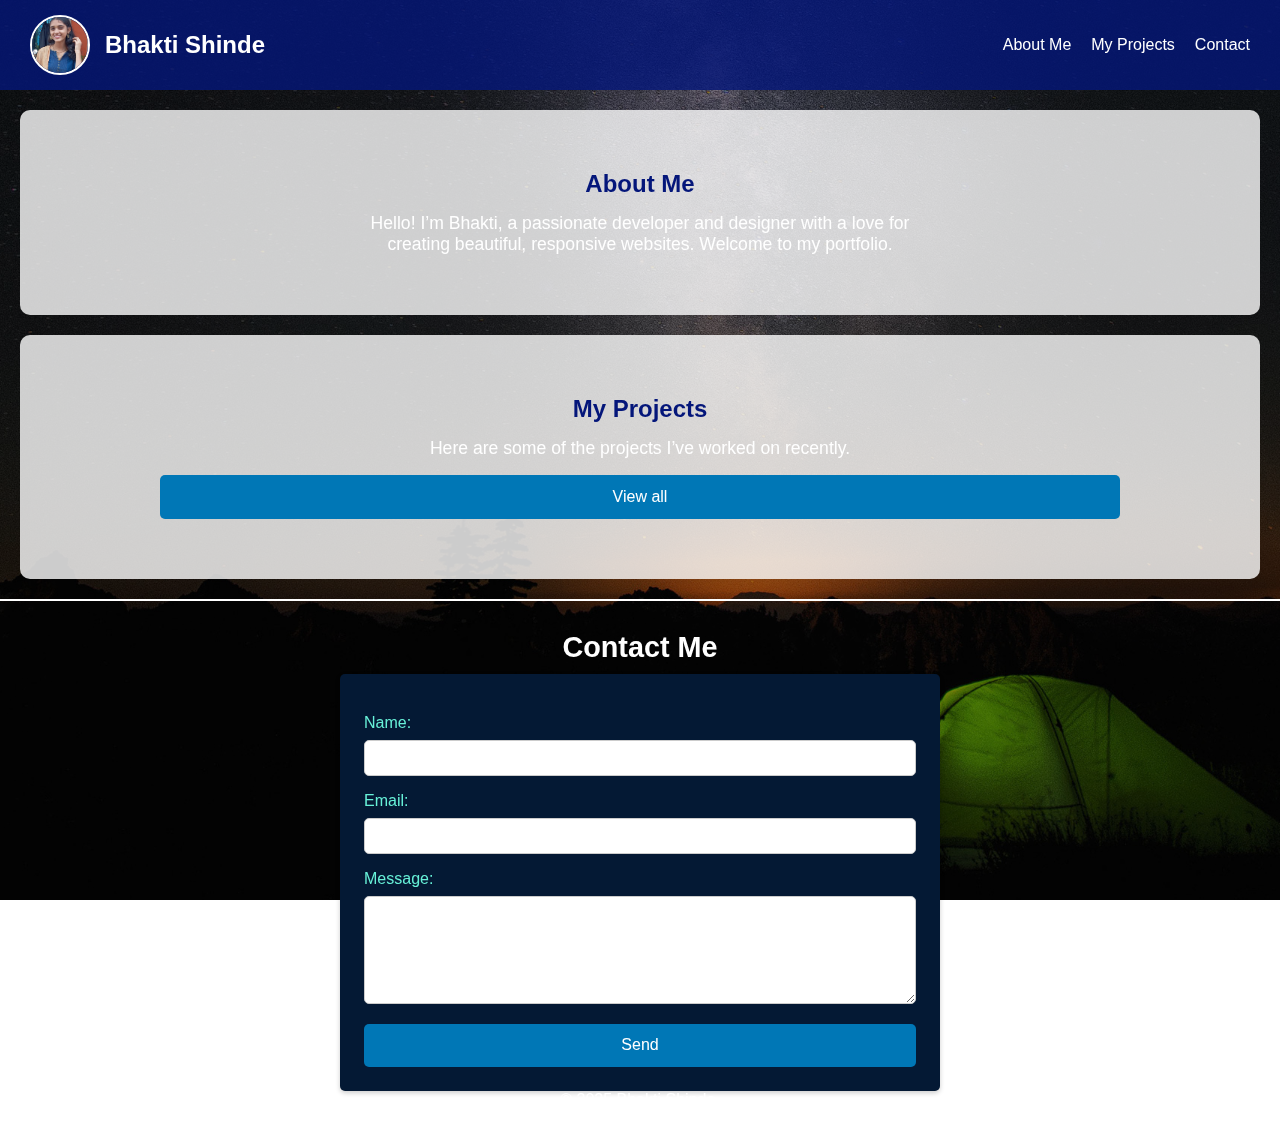
<file: index.html>
<!DOCTYPE html>
<html lang="en">
<head>
    <meta charset="UTF-8" />
    <meta name="viewport" content="width=device-width, initial-scale=1.0" />
    <title>Bhakti's Portfolio</title>
    <link rel="stylesheet" href="style.css" />
    <link href="projects.html" />
</head>
<body>
    <!-- Header -->
    <header class="header">
        <div class="logo-container">
            <img src="ps1.jpg" alt="Bhakti's Photo" class="profile-img" />
            <h1>Bhakti Shinde</h1>
        </div>
        <nav class="nav-links">
            <ul>
                <li><a href="#abt">About Me</a></li>
                <li><a href="#prg">My Projects</a></li>
                <li><a href="#cnt">Contact</a></li>
            </ul>
        </nav>
    </header>

    <!-- About Me Section -->
    <section id="abt" class="section">
        <h2>About Me</h2>
        <p>Hello! I’m Bhakti, a passionate developer and designer with a love for creating beautiful, responsive websites. Welcome to my portfolio.</p>
    </section>

    <!-- Projects Section -->
    <section id="prg" class="section">
        <h2>My Projects</h2>
        <p>Here are some of the projects I’ve worked on recently.</p>
        <a href="projects.html"><button>View all</button></a>
    </section>

    <!-- Footer -->
    <footer id="cnt" class="footer">
        <!-- <div class="contact-info"> -->
            <section class="contact">
                <h2>Contact Me</h2>
                <form action="mailto:shindebhakti295@gmail.com" method="post" enctype="text/plain">
                    <label for="name">Name:</label>
                    <input type="text" id="name" name="name" required />
                    <br>
                    <label for="email">Email:</label>
                    <input type="email" id="email" name="email" required />
                    <br>
                    <label for="message">Message:</label>
                    <textarea id="message" name="message" rows="5" required></textarea>
                    <br>
                    <button type="submit">Send</button>
                </form>
            </section>
        <p>&copy; 2025 Bhakti Shinde.</p>
    </footer>
</body>
</html>
</file>
<file: style.css>
/* Reset */
* {
    margin: 0;
    padding: 0;
    box-sizing: border-box;
    scroll-behavior: smooth;
}

body {
    font-family: 'Segoe UI', Tahoma, sans-serif;
    color: #fff; /* makes text more readable */
    background: url("img13.jpg") no-repeat center center fixed;
    background-size: cover;
    margin: 0;
    padding: 0;
}

body::before {
    content: "";
    position: fixed;
    top: 0; left: 0;
    width: 100%;
    height: 100%;
    background: rgba(0,0,0,0.4); /* dark overlay */
    z-index: -1;
}


/* ===== Header ===== */
.header {
    display: flex;
    justify-content: space-between; /* Logo left, nav-links right */
    align-items: center;
    background-color: rgba(4, 22, 122, 0.8); /* Semi-transparent header */
    color: #fff;
    padding: 15px 30px;
}

.logo-container {
    display: flex;
    align-items: center;
    gap: 15px;
}

.profile-img {
    width: 60px;
    height: 60px;
    border-radius: 50%; 
    object-fit: cover;
    border: 2px solid #fff;
}

.profile-img:hover{
    transform: scale(2);
}

.header h1 {
    font-size: 1.5rem;
}

/* Nav links aligned right horizontally */
.nav-links ul {
    display: flex;
    flex-direction: row; /* ✅ Always horizontal */
    list-style: none;
    gap: 20px;
    margin: 0;
    padding: 0;
}

.nav-links a {
    text-decoration: none;
    color: #fff;
    font-weight: 500;
    transition: color 0.3s ease;
}

.nav-links li:hover{
    transform: scale(1.05);
}

.nav-links a:hover {
    color: #ffd700;
}

/* ===== Sections ===== */
.section {
    padding: 60px 20px;
    text-align: center;
    background-color: rgba(255, 255, 255, 0.8); 
    margin: 20px;
    border-radius: 10px;
}

.section h2 {
    color: #04167a;
    margin-bottom: 15px;
}

.section p {
    max-width: 600px;
    margin: 0 auto;
    font-size: 1.1rem;
}

.section button{
    margin-top: 1rem;
    background-color: #0077b6;
    color: white;
    border: none;
    padding: 0.8rem 1.5rem;
    border-radius: 5px;
    cursor: pointer;
    font-size: 1rem;
    width:80%;
}

.section:hover{
    transform: scale(1.03);
}

.section button:hover{
    transform: scale(1.05);
    background: #039278;
    transition: all;
}

/* ===== Footer ===== */
.footer {
    background-color: transparent;
    color: #fff;
    text-align: center;
    padding: 30px 20px;
    border-top: 2px solid #fff;
}

.contact {
    display: flex;
    flex-direction: column;
    align-items: center;
    gap: 15x;
    margin-bottom: 15px;
    width:100%;
    max-width: 600px; /* Keeps form narrow on large screens */
    margin: 0 auto;   /* Center the form */
}

.contact h2 {
    font-size: 1.8rem;
    margin-bottom: 10px;
}

.footer a {
    color: #fff;
    text-decoration: underline;
}

.footer a:hover {
    color: #ffd700;
}

/* ===== Form Styling ===== */
form {
    background: #041934;
    padding: 1.5rem;
    border-radius: 5px;
    box-shadow: 0 2px 5px rgba(0, 0, 0, 0.2);
    width:100%;
}

form label {
    color: #67f1d8;
    display: block;
    margin-top: 1rem;
    text-align: left;
    font-size:1rem;
}

form input,
form textarea {
    width: 100%;
    padding: 0.5rem;
    margin-top: 0.5rem;
    border: 1px solid #ccc;
    border-radius: 5px;
    font-size: 1rem;
}

form button {
    margin-top: 1rem;
    background-color: #0077b6;
    color: white;
    border: none;
    padding: 0.8rem 1.5rem;
    border-radius: 5px;
    cursor: pointer;
    font-size: 1rem;
    width:100%;
}

form button:hover {
    transform: scale(1.05);
    background-color: #4ab403;
}

/* ===== Responsive ===== */
@media (max-width: 768px) {
    .header {
        flex-wrap: wrap; /* Allow logo and nav to stack if needed */
        justify-content: center;
    }

    .nav-links ul {
        flex-wrap: wrap; /* Keep nav-links horizontal but allow wrap */
        justify-content: center;
        gap: 15px;
    }

    .header h1 {
        text-align: center;
        font-size: 1.3rem;
    }

    .contact h2 {
        font-size: 1.5rem;
    }

    form {
        padding: 1rem; /* Reduce padding on smaller screens */
    }

    form input,
    form textarea {
        font-size: 0.95rem;
    }

    form button {
        font-size: 1rem;
    }
}

@media (max-width: 480px) {
    .contact h2 {
        font-size: 1.3rem;
    }

    form {
        padding: 0.8rem;
    }

    form label {
        font-size: 0.9rem;
    }

    form button {
        font-size: 0.95rem;
        padding: 0.7rem 1rem;
    }
}

@media (max-width: 520px) {
    .contact h2 {
        font-size: 1.3rem;
    }

    form {
        padding: 0.4rem;
    }

    form label {
        font-size: 0.5rem;
    }

    form button {
        font-size: 0.85rem;
        padding: 0.5rem 1rem;
    }
}
</file>
